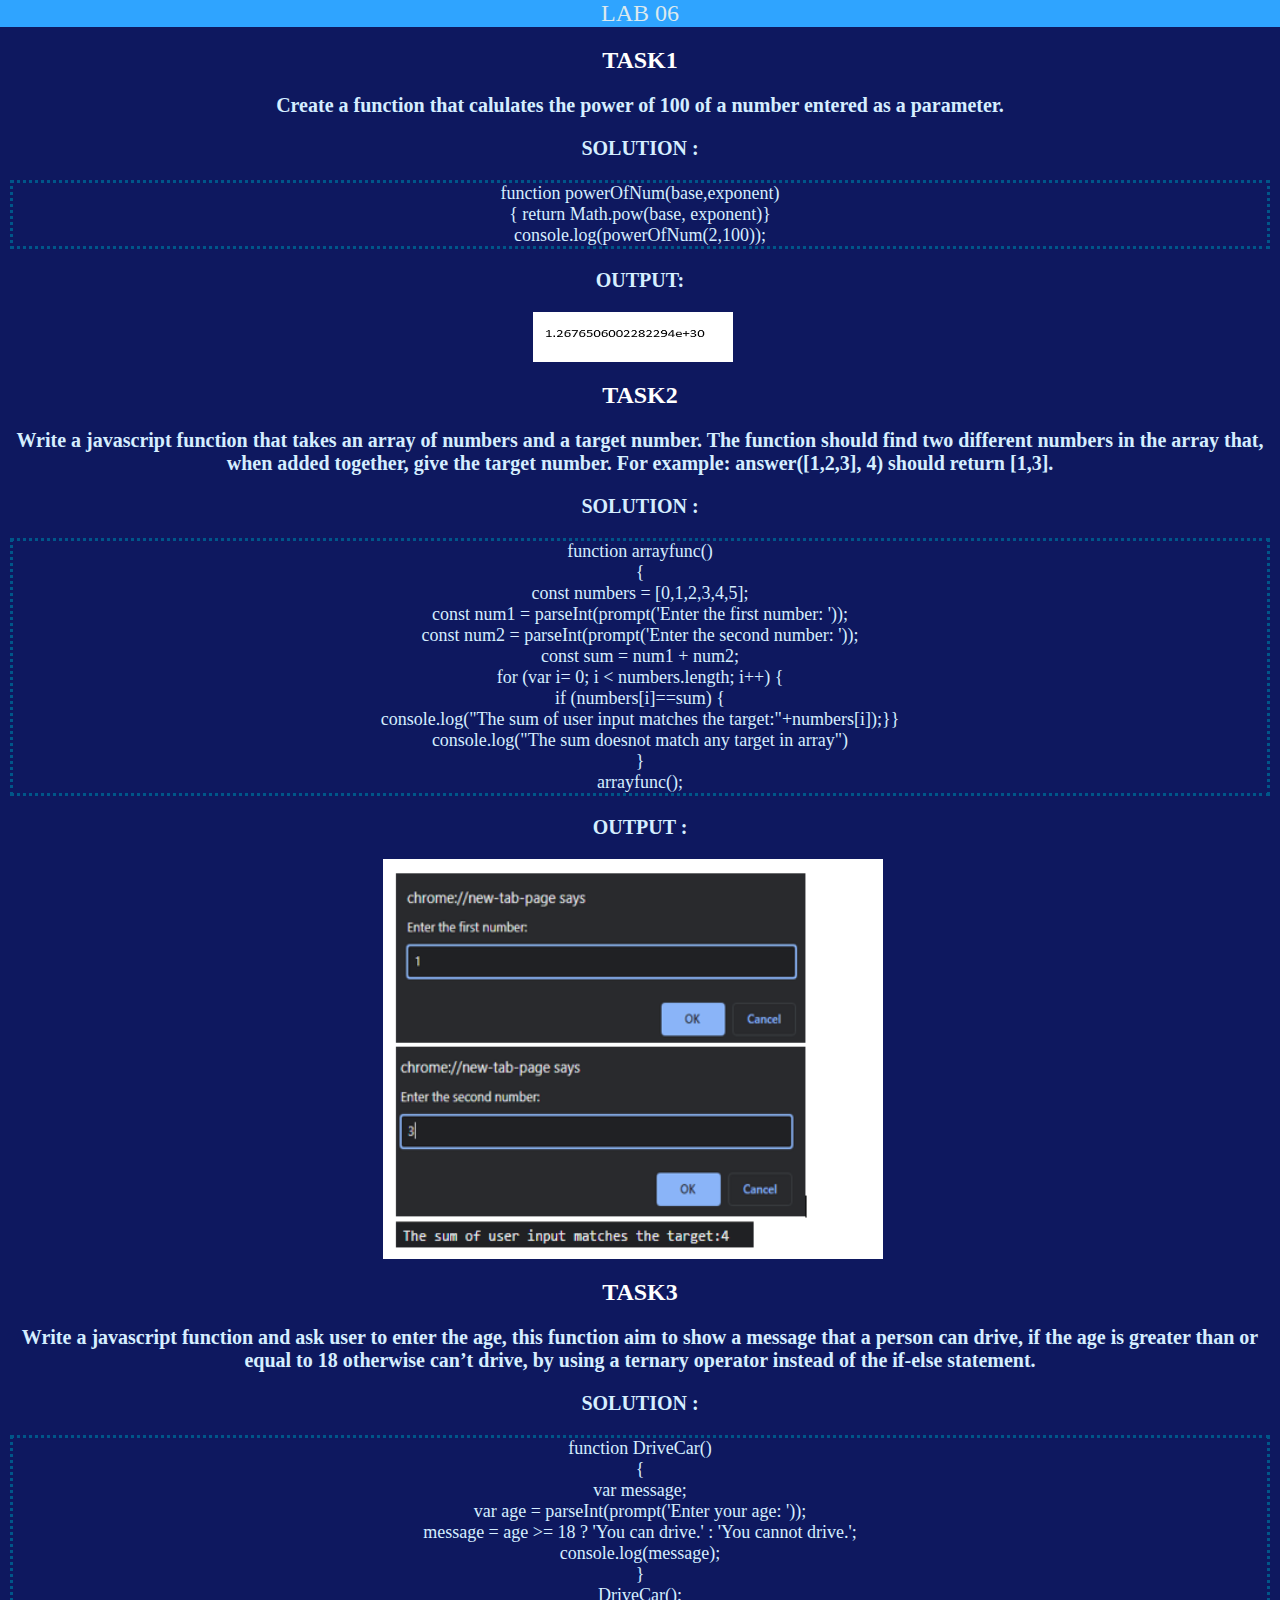
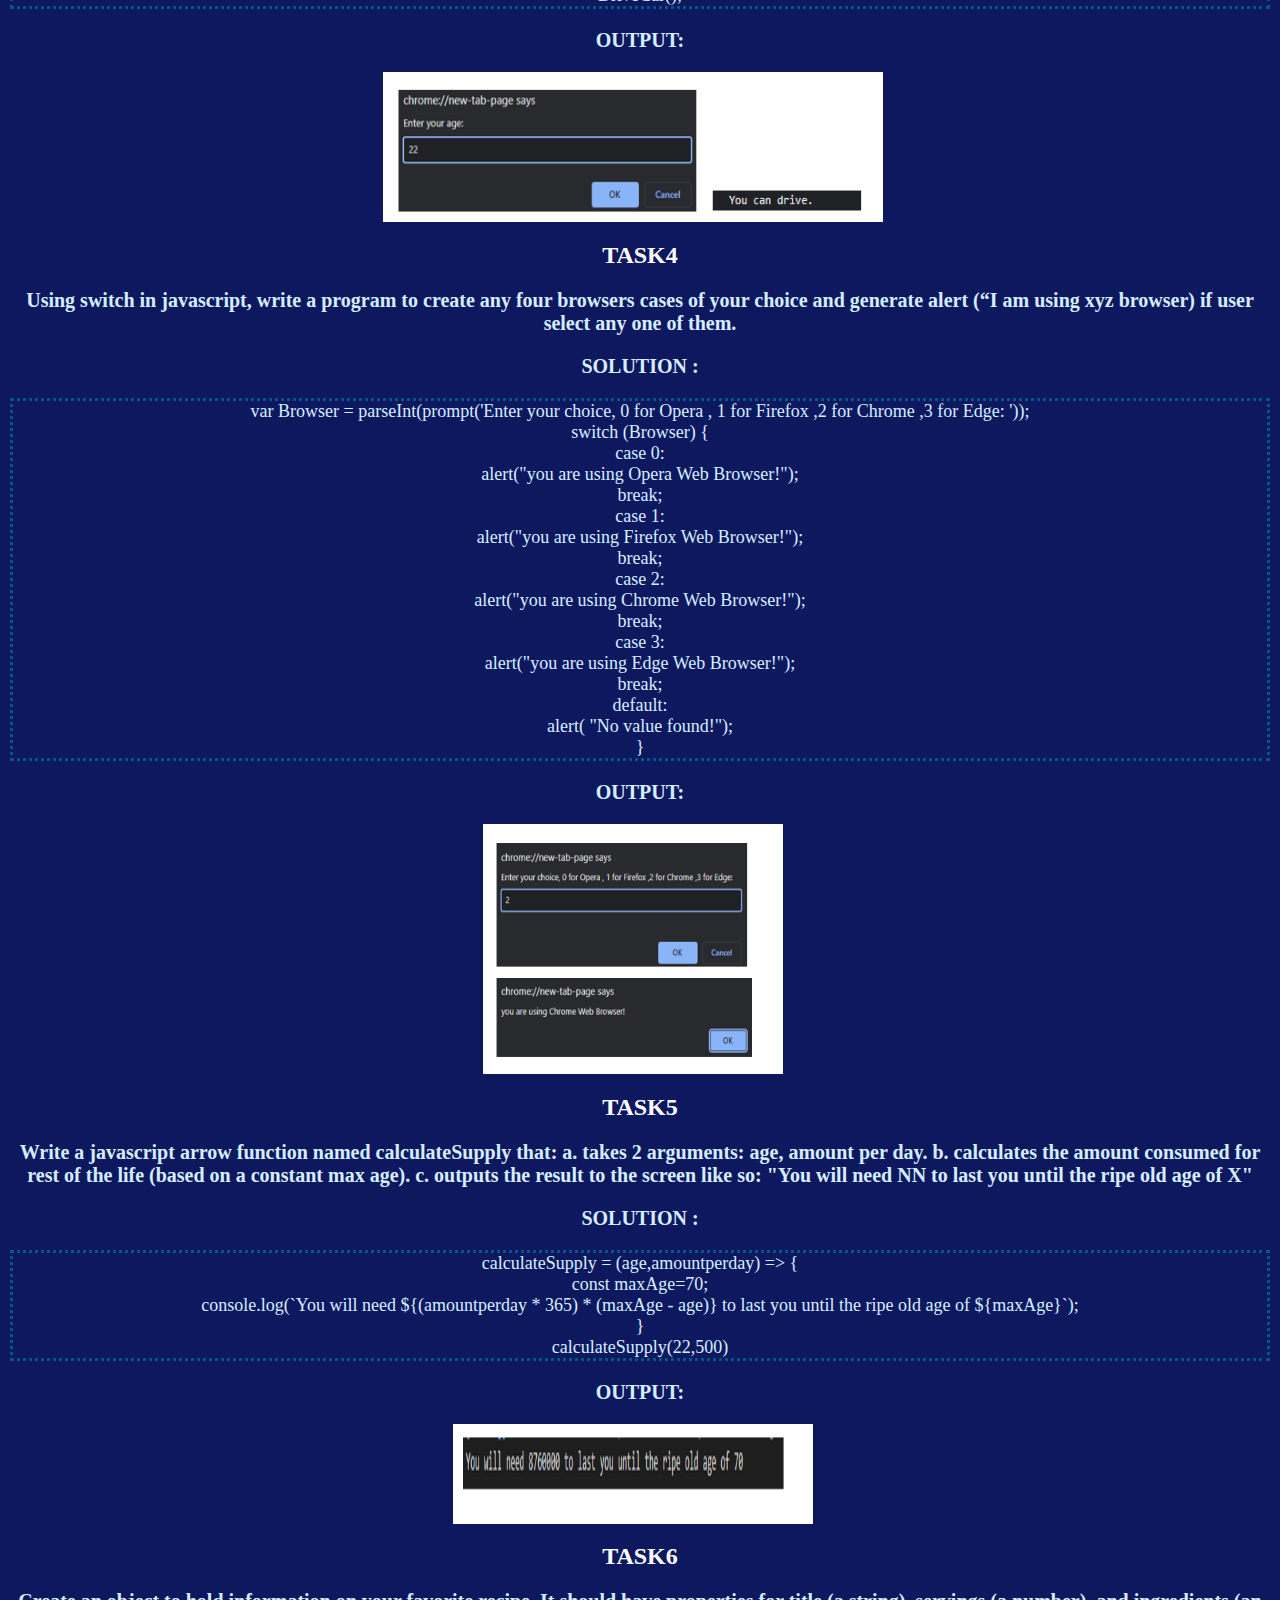
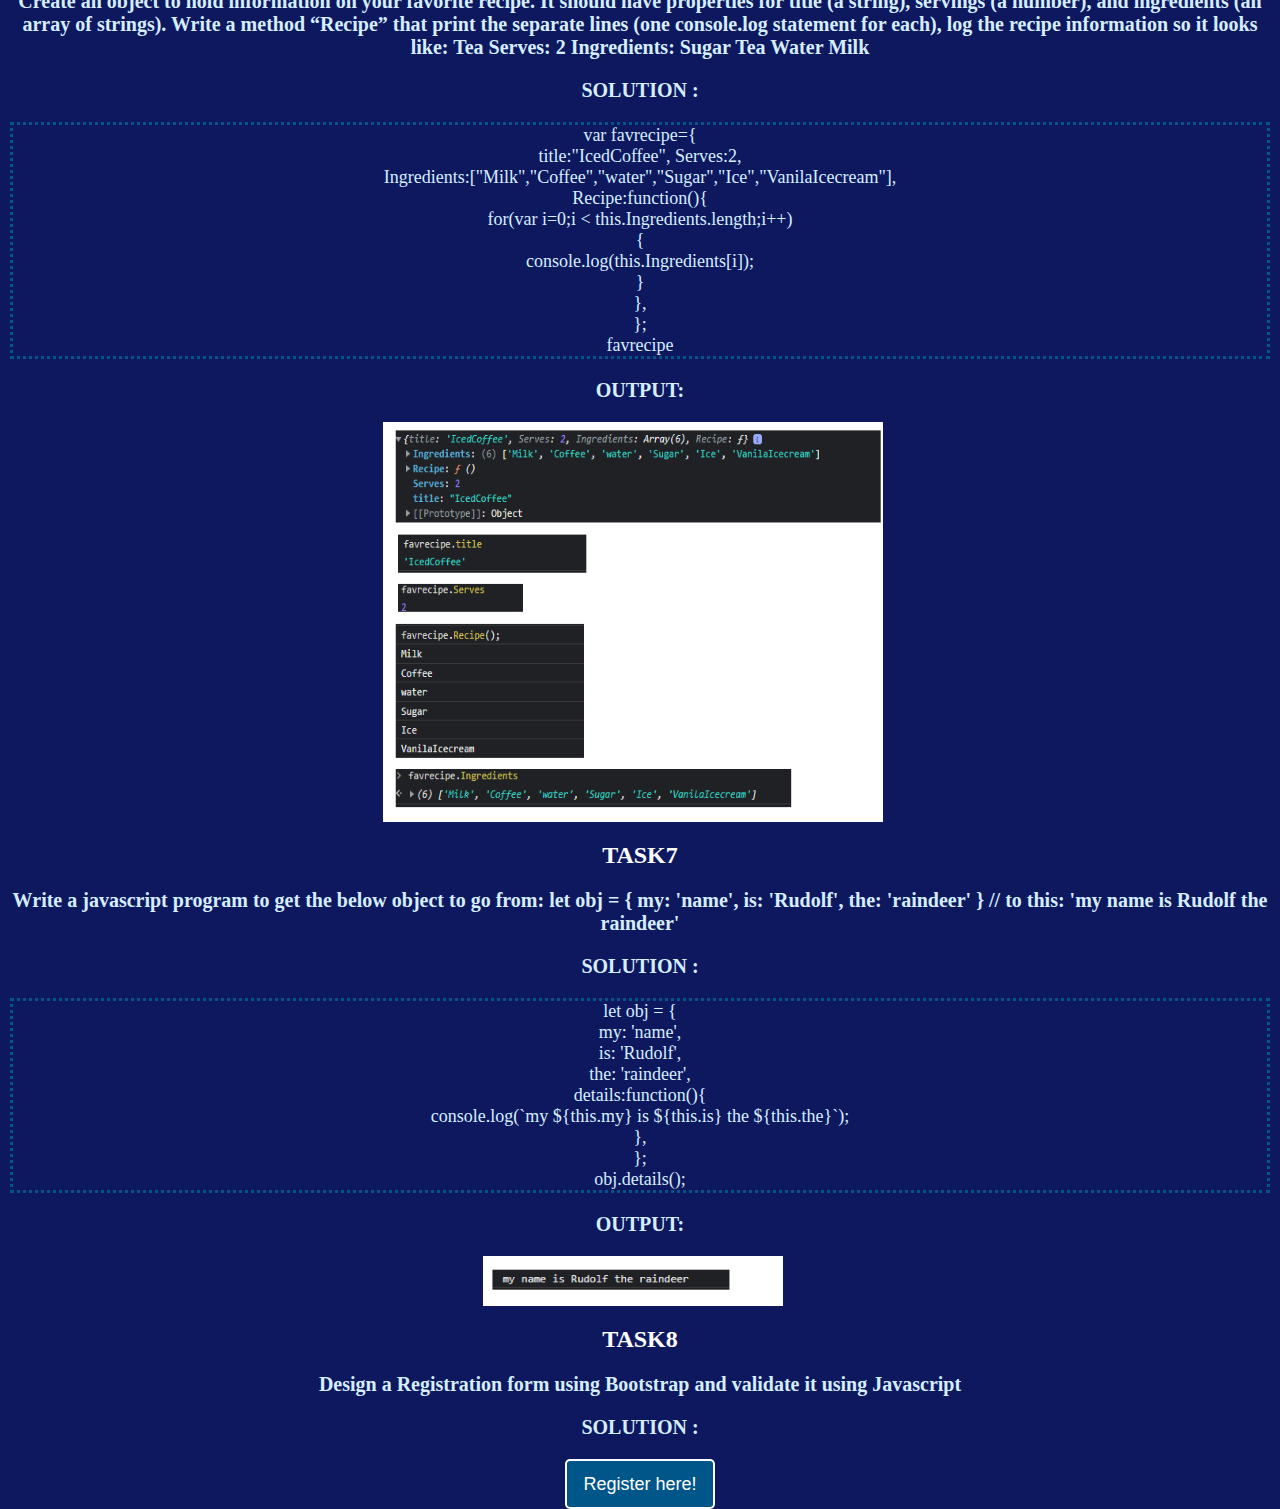
<file: lab06/index.html>
<html>
<head>
<meta charset="utf-8">
 <meta name="viewport" content="width=device-width, initial-scale=1.0">
 <link href="style.css" rel="stylesheet">

</head>
<body>
<header>
    <div class="topnav">
        <span style="font-family: Lucida Sans Unicode; font-style:bold; font-size:x-large;color:#dce9ee">LAB 06</span>
      </div>
</header>
<div>
  <h2 class="lineUp">TASK1</h2>
  <h5> Create a function that calulates the power of 100 of a number entered as a parameter.</h5>
  <h5>SOLUTION :</h5>
    <p>
function powerOfNum(base,exponent)<br>
{ return Math.pow(base, exponent)} <br>
console.log(powerOfNum(2,100));<br>
</p>
<h5>OUTPUT:</h5>
<img src="task1.png" style="width:200px;height:50px;">
</div>
<div>
  <div>
    <h2 class="lineUp">TASK2</h2>
    <h5>Write a javascript function that takes an array of numbers and a target number. The function should find two different numbers in the array that, when added together, give the target number. For example: answer([1,2,3], 4) should return [1,3].
    </h5>
    <h5>SOLUTION :</h5>
      <p>
        function arrayfunc() <br>
{<br>
 const numbers = [0,1,2,3,4,5]; <br>
const num1 = parseInt(prompt('Enter the first number: '));<br>
const num2 = parseInt(prompt('Enter the second number: '));<br>
const sum = num1 + num2;   <br>
    for (var i= 0; i < numbers.length; i++) {<br>
        if (numbers[i]==sum) {<br>
            console.log("The sum of user input matches the target:"+numbers[i]);}}<br>
console.log("The sum doesnot match any target in array")<br>
}<br>
arrayfunc();<br>
  </p>
  <h5>OUTPUT :</h5>
  <img src="task2.png">
  </div>
  <div>
    <div>
      <h2 class="lineUp"> TASK3</h2>
      <h5>Write a javascript function and ask user to enter the age, this function aim to show a message that a person can drive, if the age is greater than or equal to 18 otherwise can’t drive, by using a ternary operator instead of the if-else statement.
      </h5>
      <h5>SOLUTION :</h5>
        <p>
            function DriveCar() <br>
            {<br>
            var message;<br>
            var age = parseInt(prompt('Enter your age: '));<br>
            message = age >= 18 ? 'You can drive.' : 'You cannot drive.';<br>
            console.log(message);<br>
            }<br>
            DriveCar();<br>       
    </p>
    <h5>OUTPUT:</h5>
    <img src="task3.png" style="height:150px;">
    </div>
    <div>
      <div>
        <h2 class="lineUp">TASK4</h2>
        <h5>Using switch in javascript, write a program to create any four browsers cases of your choice and generate alert (“I am using xyz browser) if user select any one of them.      
        </h5>
        <h5>SOLUTION :</h5>
          <p>
            var Browser = parseInt(prompt('Enter your choice, 0 for Opera , 1 for Firefox ,2 for Chrome ,3 for Edge:  '));<br>
switch (Browser) {<br>
  case 0:<br>
    alert("you are using Opera Web Browser!");<br>
    break;<br>
  case 1:<br>
    alert("you are using Firefox Web Browser!");<br>
    break;<br>
    case 2:<br>
        alert("you are using Chrome Web Browser!");<br>
    break;<br>
    case 3:<br>
        alert("you are using Edge Web Browser!");<br>
    break;<br>
  default:<br>
    alert( "No value found!");<br>
}<br>
      </p>
      <h5>OUTPUT:</h5>
    <img src="task4.png" style="height:250px;width:300px;">
      </div>
      <h2 class="lineUp">TASK5</h2>
      <h5>Write a javascript arrow function named calculateSupply that:
        a.	takes 2 arguments: age, amount per day.
        b.	calculates the amount consumed for rest of the life (based on a constant max age).
        c.	outputs the result to the screen like so: "You will need NN to last you until the ripe old age of X"
        </h5>
      <h5>SOLUTION :</h5>
        <p>
            calculateSupply = (age,amountperday) => {<br>
                const maxAge=70;<br>
                console.log(`You will need ${(amountperday * 365) * (maxAge - age)} to last you until the ripe old age of ${maxAge}`);<br>
              }<br>
              calculateSupply(22,500)    <br>        
    </p>
    <h5>OUTPUT:</h5>
  <img src="task5.png" style=" width: 360px;height:100px;">
    </div>
    <h2 class="lineUp">TASK6</h2>
      <h5>Create an object to hold information on your favorite recipe. It should have properties for title (a string), servings (a number), and ingredients (an array of strings). Write a method “Recipe” that  print the separate lines (one console.log statement for each), log the recipe information so it looks like:
        Tea
        Serves: 2
        Ingredients:
        Sugar
        Tea
        Water
        Milk
        </h5>
      <h5>SOLUTION :</h5>
        <p>
            var favrecipe={ <br>
                title:"IcedCoffee",
                Serves:2,<br>
                Ingredients:["Milk","Coffee","water","Sugar","Ice","VanilaIcecream"],<br>
                Recipe:function(){<br>
                    for(var i=0;i < this.Ingredients.length;i++)<br>
                    {<br>
                        console.log(this.Ingredients[i]);<br>
                    }<br>
                },<br>
            
            };<br>
            favrecipe<br>              
    </p>
    <h5>OUTPUT:</h5>
  <img src="task6.png" style="width: 500px;height: 400px;">
    </div>
    <h2 class="lineUp">TASK7</h2>
    <h5>Write a javascript program to get the below object to go from:
        let obj = {
          my: 'name',
          is: 'Rudolf',
          the: 'raindeer'
        }
        // to this:
        'my name is Rudolf the raindeer'        
      </h5>
    <h5>SOLUTION :</h5>
      <p>
        let obj = {<br>
            my: 'name',<br>
            is: 'Rudolf',<br>
            the: 'raindeer',<br>
            details:function(){<br>
               
                    console.log(`my ${this.my} is ${this.is} the ${this.the}`);<br>
          },<br>
        };<br>
        obj.details();<br>
                  
  </p>
  <h5>OUTPUT:</h5>
<img src="task7.png" style="width:300px;height:50px;">
  </div>
  <h2 class="lineUp">TASK8</h2>
    <h5>Design a Registration form using Bootstrap and validate it using Javascript </h5>
    <h5>SOLUTION :</h5>   
    <a href="task8.html">
        <button >Register here!</button>
    </a> 
    
  </div>
     

  </body>
</html>
</file>
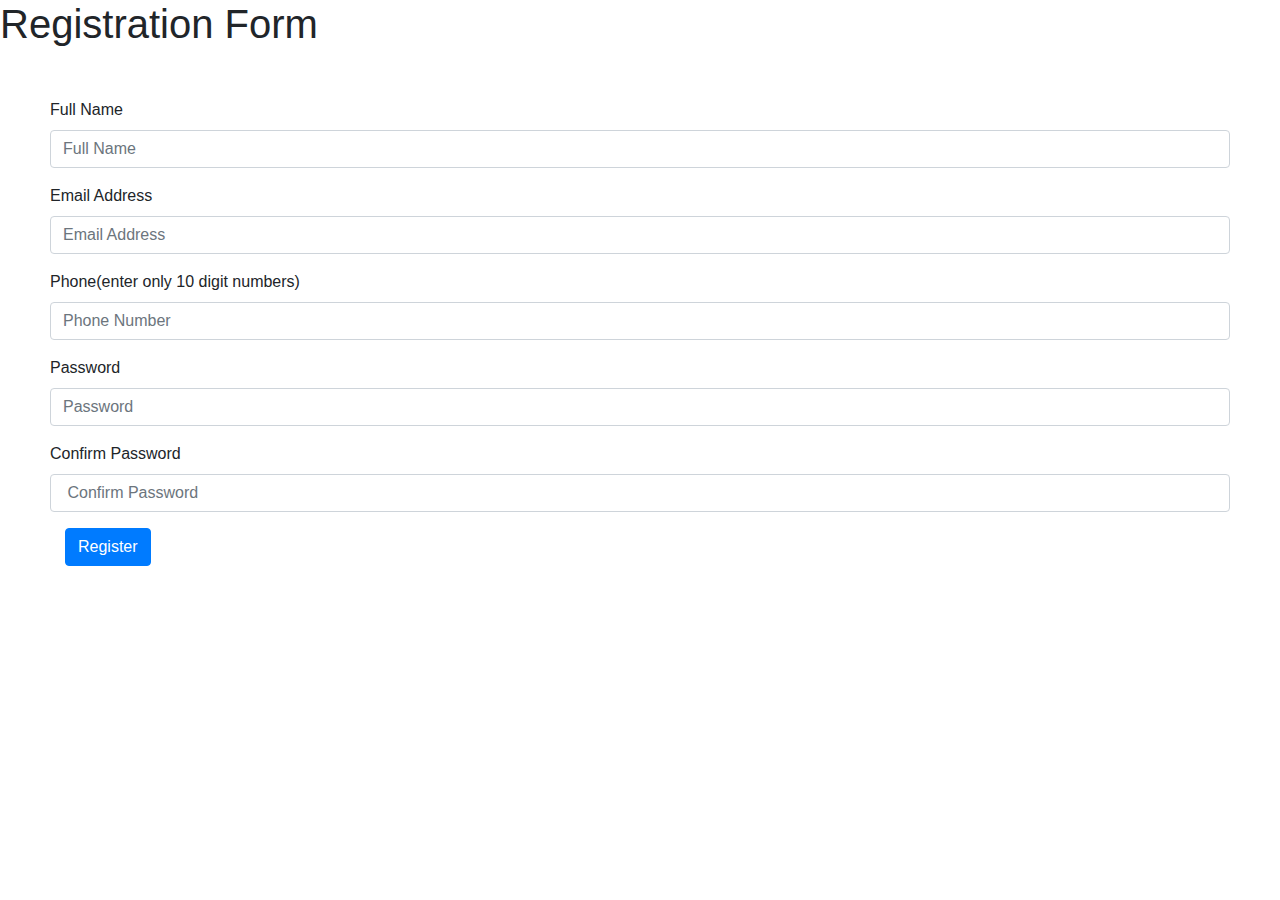
<file: lab06/task8.html>
<!doctype html>
<html lang="en">
  <head>
    
    <meta charset="utf-8">
    <meta name="viewport" content="width=device-width, initial-scale=1, shrink-to-fit=no">
    <link rel="stylesheet" href="https://cdn.jsdelivr.net/npm/bootstrap@4.3.1/dist/css/bootstrap.min.css" integrity="sha384-ggOyR0iXCbMQv3Xipma34MD+dH/1fQ784/j6cY/iJTQUOhcWr7x9JvoRxT2MZw1T" crossorigin="anonymous">
    <title>Registration form</title>
  </head>
  <body>
    <h1>Registration Form</h1>

    <form method="post" name="reg_form" onsubmit="validateform()">
        <div style="margin: 50px;">
        <div class="form-group">
          <label for="fullname">Full Name</label>
          <input type="text" class="form-control" name="fullname" placeholder="Full Name">
        </div>
        <div class="form-group">
          <label for="email">Email Address</label>
          <input type="email" class="form-control" name="email" placeholder="Email Address">
        </div>
        <div class="form-group">
            <label for="phone">Phone(enter only 10 digit numbers)</label>
            <input type="number" class="form-control"   name="ph" placeholder="Phone Number">
          </div>
          <div class="form-group">
            <label for="pwd">Password</label>
            <input type="password" class="form-control" name="pwd" placeholder="Password">
          </div>
          <div class="form-group">
            <label for="Confirmpwd">Confirm Password</label>
            <input type="password" class="form-control" name="Confirmpwd" placeholder=" Confirm Password">
          </div>
          <div class="col-auto">
            <button type="submit" class="btn btn-primary mb-2" name="submit" value="Register">Register</button>
          </div>
        </div>
      </form>
      <script type="text/javascript">
      function validateform(){  
        var fullname=document.reg_form.fullname.value;  
        var email=document.reg_form.email.value;  
        var ph=document.reg_form.ph.value;
        var pwd=document.reg_form.pwd.value;
        var Confirmpwd=document.reg_form.Confirmpwd.value;
          
        if (fullname==null || fullname==""){  
          alert("Enter full name.");  
          return false;  
        }
        else if (email==null || email==""){  
          alert("Enter your email address.");  
          return false;  
        }
              else if(ph.length>10){
    alert("phone number should not be greater than 10")
  }

        else if(pwd==null || pwd==""){  
          alert("Enter your password");  
          return false;  
          }  
          {if(pwd==Confirmpwd){
          return true;}else{alert("password must be same!");return false;}}

        }  
        </script>  
        
    <script src="https://code.jquery.com/jquery-3.3.1.slim.min.js" integrity="sha384-q8i/X+965DzO0rT7abK41JStQIAqVgRVzpbzo5smXKp4YfRvH+8abtTE1Pi6jizo" crossorigin="anonymous"></script>
    <script src="https://cdn.jsdelivr.net/npm/popper.js@1.14.7/dist/umd/popper.min.js" integrity="sha384-UO2eT0CpHqdSJQ6hJty5KVphtPhzWj9WO1clHTMGa3JDZwrnQq4sF86dIHNDz0W1" crossorigin="anonymous"></script>
    <script src="https://cdn.jsdelivr.net/npm/bootstrap@4.3.1/dist/js/bootstrap.min.js" integrity="sha384-JjSmVgyd0p3pXB1rRibZUAYoIIy6OrQ6VrjIEaFf/nJGzIxFDsf4x0xIM+B07jRM" crossorigin="anonymous"></script>
  </body>
</html>
</file>
<file: lab06/style.css>
body{
    background-color: #0E185F ;
    color:white;
    text-align: center;
    margin:0px;
  }
  .topnav {
    overflow: hidden;
    background-color: #2FA4FF;
  }
  
  .topnav a {
    float: left;
    display: block;
    color: #D5EEFF;
    text-align: center;
    padding: 14px 16px;
    text-decoration: none;
    font-size: 17px;
  }
  
  
  
  @media screen and (max-width: 600px) {
    .topnav a {
      float: none;
      display: block;
      text-align: left;
      width: 100%;
      margin: 0;
      padding: 14px;
    }
  }
  
  h5
  {
    margin: 20px 10px;
      font-family:Lucida Sans Unicode; font-size:20px; text-align:center;
      color: #D5EEFF;
    
  
  }
  p{
      margin: 20px 10px;
      font-size:large;
      color:#D5EEFF ;
       border: dotted #005689 ;
       text-align:center;
       line-break:normal;
  }
  button
{
  height: 50px; 
  width:150px;
  background-color:#005689;
  color: white;
  border:solid 2px white;
  border-radius: 5px;
  font-size: large;
}
  img
  {
    width:500px;height:400px; margin-right: 15px;
    position:relative;
  }
  
  .lineUp {
      animation: 2s anim-lineUp ease-out infinite;
    }
    @keyframes anim-lineUp {
      0% {
        opacity: 0;
        transform: translateY(80%);
      }
      20% {
        opacity: 0;
      }
      50% {
        opacity: 1;
        transform: translateY(0%);
      }
      100% {
        opacity: 1;
        transform: translateY(0%);
      }
    }
    /* flipY class and keyframes*/
    .flipY {
      animation-name: spin, depth;
      animation-timing-function: linear;
      animation-iteration-count: infinite;
      animation-duration: 6s;
    }
</file>
